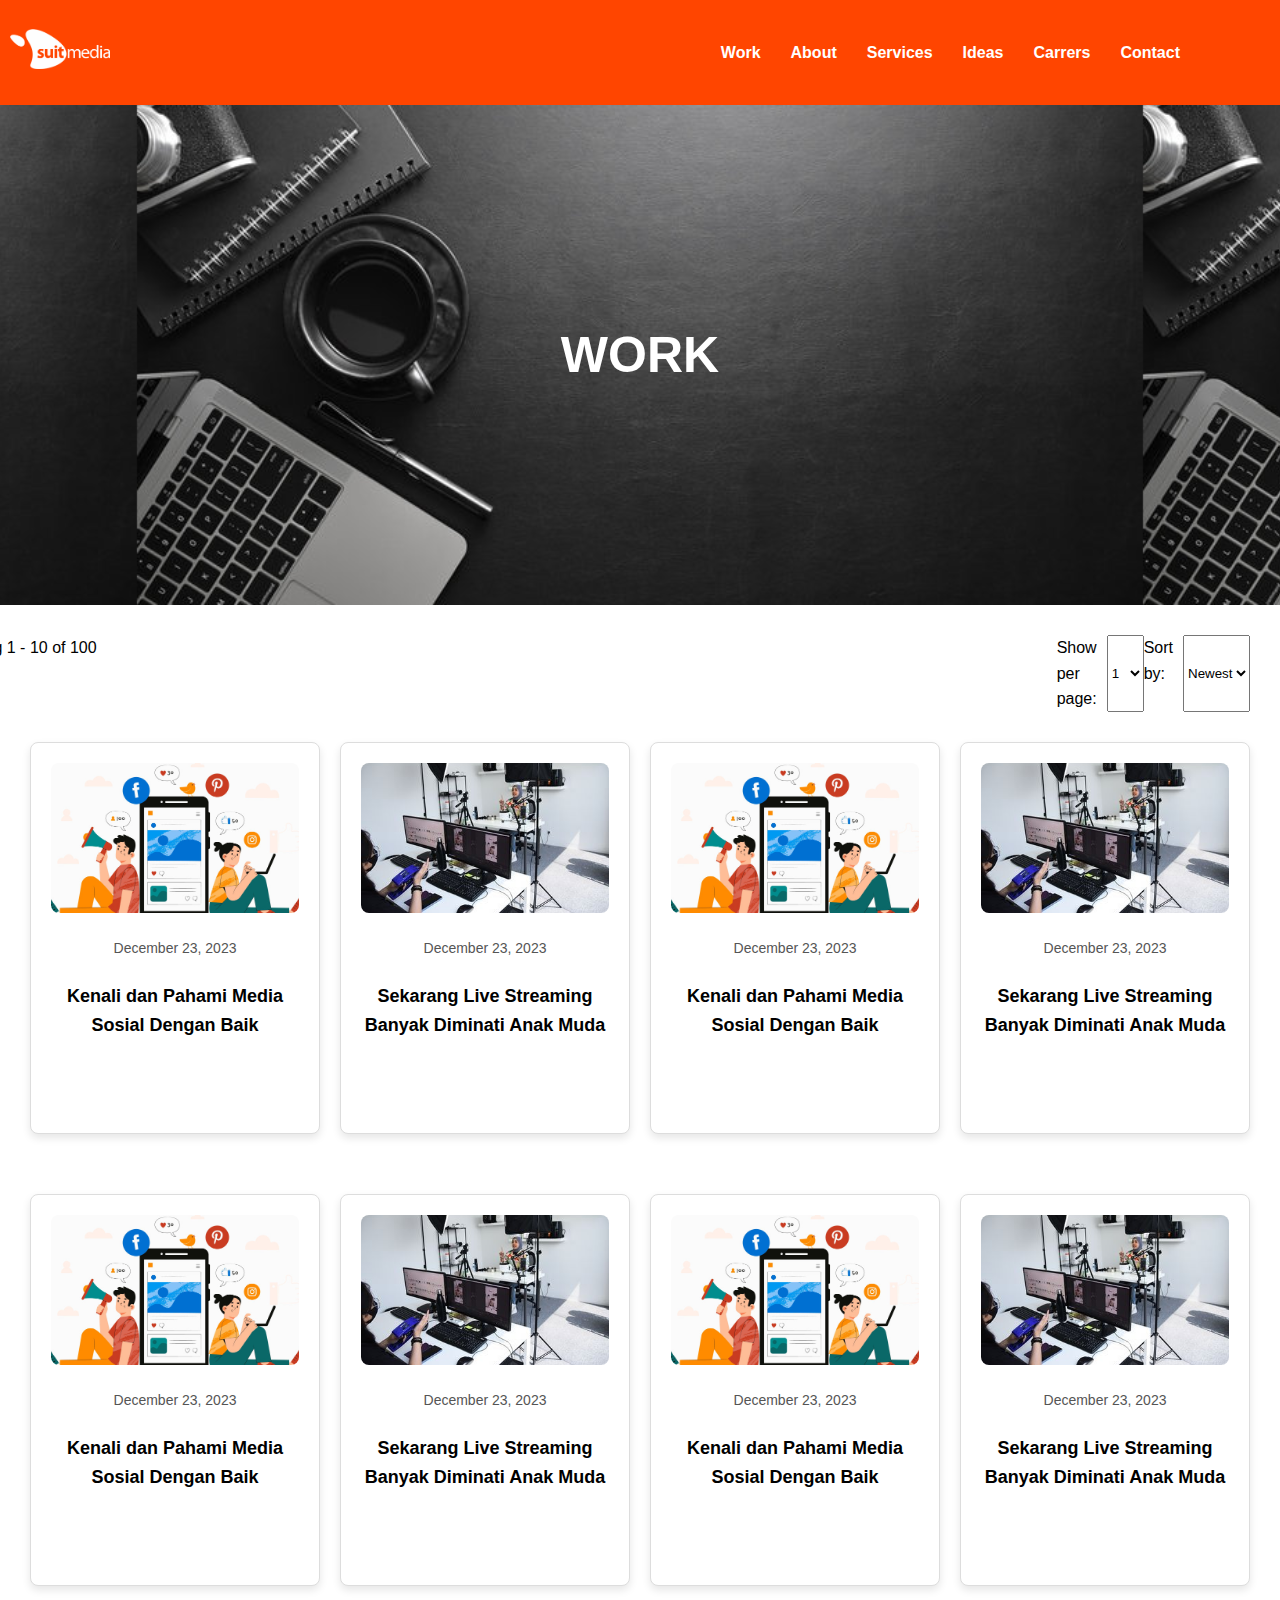
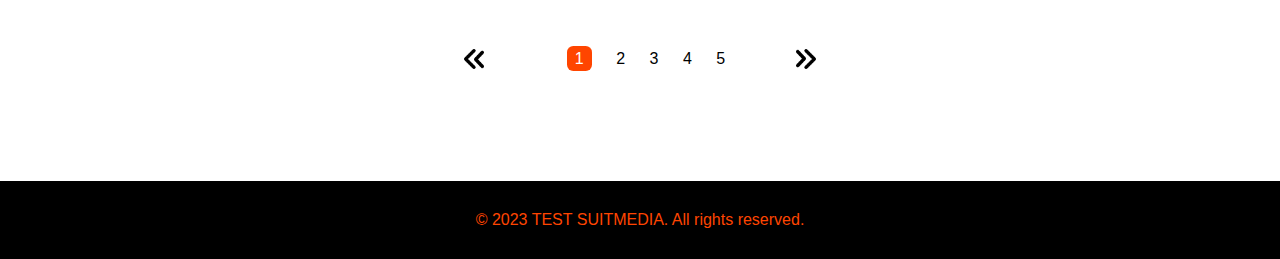
<file: index.html>
<!DOCTYPE html>
<html lang="en">
<head>
  <meta charset="UTF-8">
  <meta name="viewport" content="width=device-width, initial-scale=1.0">
  <link rel="stylesheet" href="styles.css">
  <link rel="shorcut icon" href="favicon.png" type="image/x-icon">
  <title>TEST SUITMEDIA</title>
</head>
<body>
  <div class="wrapper">
    <header class="header">
      <div class="logo">
        <img src="logo.png" class="background">
      </div>
        <nav class="nav">
          <ul>
            <li><a href="index.html">Work</a></li>
            <li><a href="about.html">About</a></li>
            <li><a href="servisces.html">Services</a></li>
            <li><a href="ideas.html">Ideas</a></li>
            <li><a href="carrers.html">Carrers</a></li>
            <li><a href="contact.html">Contact</a></li>
          </ul>
        </nav>
    </header>

    <section id="work" class="banner">
      <div class="banner-content" id="dynamicBanner">
        <h1 id="bannerTitle">WORK</h1>
      </div>
    </section>
    
    <!-- Pagination Section -->
    <div class="pagination">
      <span id="showingItems">Showing 1 - 10 of 100</span>
      <span>Show per page: </span>

      <select id="perPageSelect" onchange="updateCards()">
        <option value="1">1</option>
        <option value="2">2</option>
        <option value="3">3</option>
        <option value="4">4</option>
        <option value="5">5</option>
        <option value="6">6</option>
        <option value="7">7</option>
        <option value="8">8</option>
        <option value="9">9</option>
        <option value="10">10</option>
      </select>

      <span>Sort by: </span>
      <select id="sortBySelect" onchange="updateCards()">
        <option value="newest">Newest</option>
        <option value="oldest">Oldest</option>
      </select>

    </div>

    <!-- Card Section -->
    <section class="cards">
      <div class="card">
        <img src="card1.jpg" alt="Image 1">
        <p class="card-date">December 23, 2023</p>
        <h3 class="card-title">Kenali dan Pahami Media Sosial Dengan Baik</h3>
      </div>
      <div class="card">
        <img src="card2.jpg" alt="Image 1">
        <p class="card-date">December 23, 2023</p>
        <h3 class="card-title">Sekarang Live Streaming Banyak Diminati Anak Muda</h3>
      </div>
      <div class="card">
        <img src="card1.jpg" alt="Image 1">
        <p class="card-date">December 23, 2023</p>
        <h3 class="card-title">Kenali dan Pahami Media Sosial Dengan Baik</h3>
      </div>
      <div class="card">
        <img src="card2.jpg" alt="Image 1">
        <p class="card-date">December 23, 2023</p>
        <h3 class="card-title">Sekarang Live Streaming Banyak Diminati Anak Muda</h3>
      </div>
    </section>

    <section class="cards">
      <div class="card">
        <img src="card1.jpg" alt="Image 1">
        <p class="card-date">December 23, 2023</p>
        <h3 class="card-title">Kenali dan Pahami Media Sosial Dengan Baik</h3>
      </div>
      <div class="card">
        <img src="card2.jpg" alt="Image 1">
        <p class="card-date">December 23, 2023</p>
        <h3 class="card-title">Sekarang Live Streaming Banyak Diminati Anak Muda</h3>
      </div><div class="card">
        <img src="card1.jpg" alt="Image 1">
        <p class="card-date">December 23, 2023</p>
        <h3 class="card-title">Kenali dan Pahami Media Sosial Dengan Baik</h3>
      </div>
      <div class="card">
        <img src="card2.jpg" alt="Image 1">
        <p class="card-date">December 23, 2023</p>
        <h3 class="card-title">Sekarang Live Streaming Banyak Diminati Anak Muda</h3>
      </div>
    </section>

    <div class="container">
      <div class="page">
        <button class="btn1" onclick="backbtn()"> <img src="arrow.png" alt=""></button>
          <ul>
            <li class="link active" value="1" onclick="activeLink()">1</li>
            <li class="link" value="2" onclick="activeLink()">2</li>
            <li class="link" value="3" onclick="activeLink()">3</li>
            <li class="link" value="4" onclick="activeLink()">4</li>
            <li class="link" value="5" onclick="activeLink()">5</li>
          </ul>
        <button class="btn2" onclick="nextbtn()"><img src="arrow.png" alt=""></button>

      </div>
    </div>

  </div>

    <!-- Pagination Numbers -->
  <div class="pagination-numbers" id="paginationNumbers">
    <!-- Page numbers will be dynamically added here -->
  </div>

  <footer class="footer">
    <p>&copy; 2023 TEST SUITMEDIA. All rights reserved.</p>
  </footer>
</body>

<script src="main.js"></script>
</html>
</file>
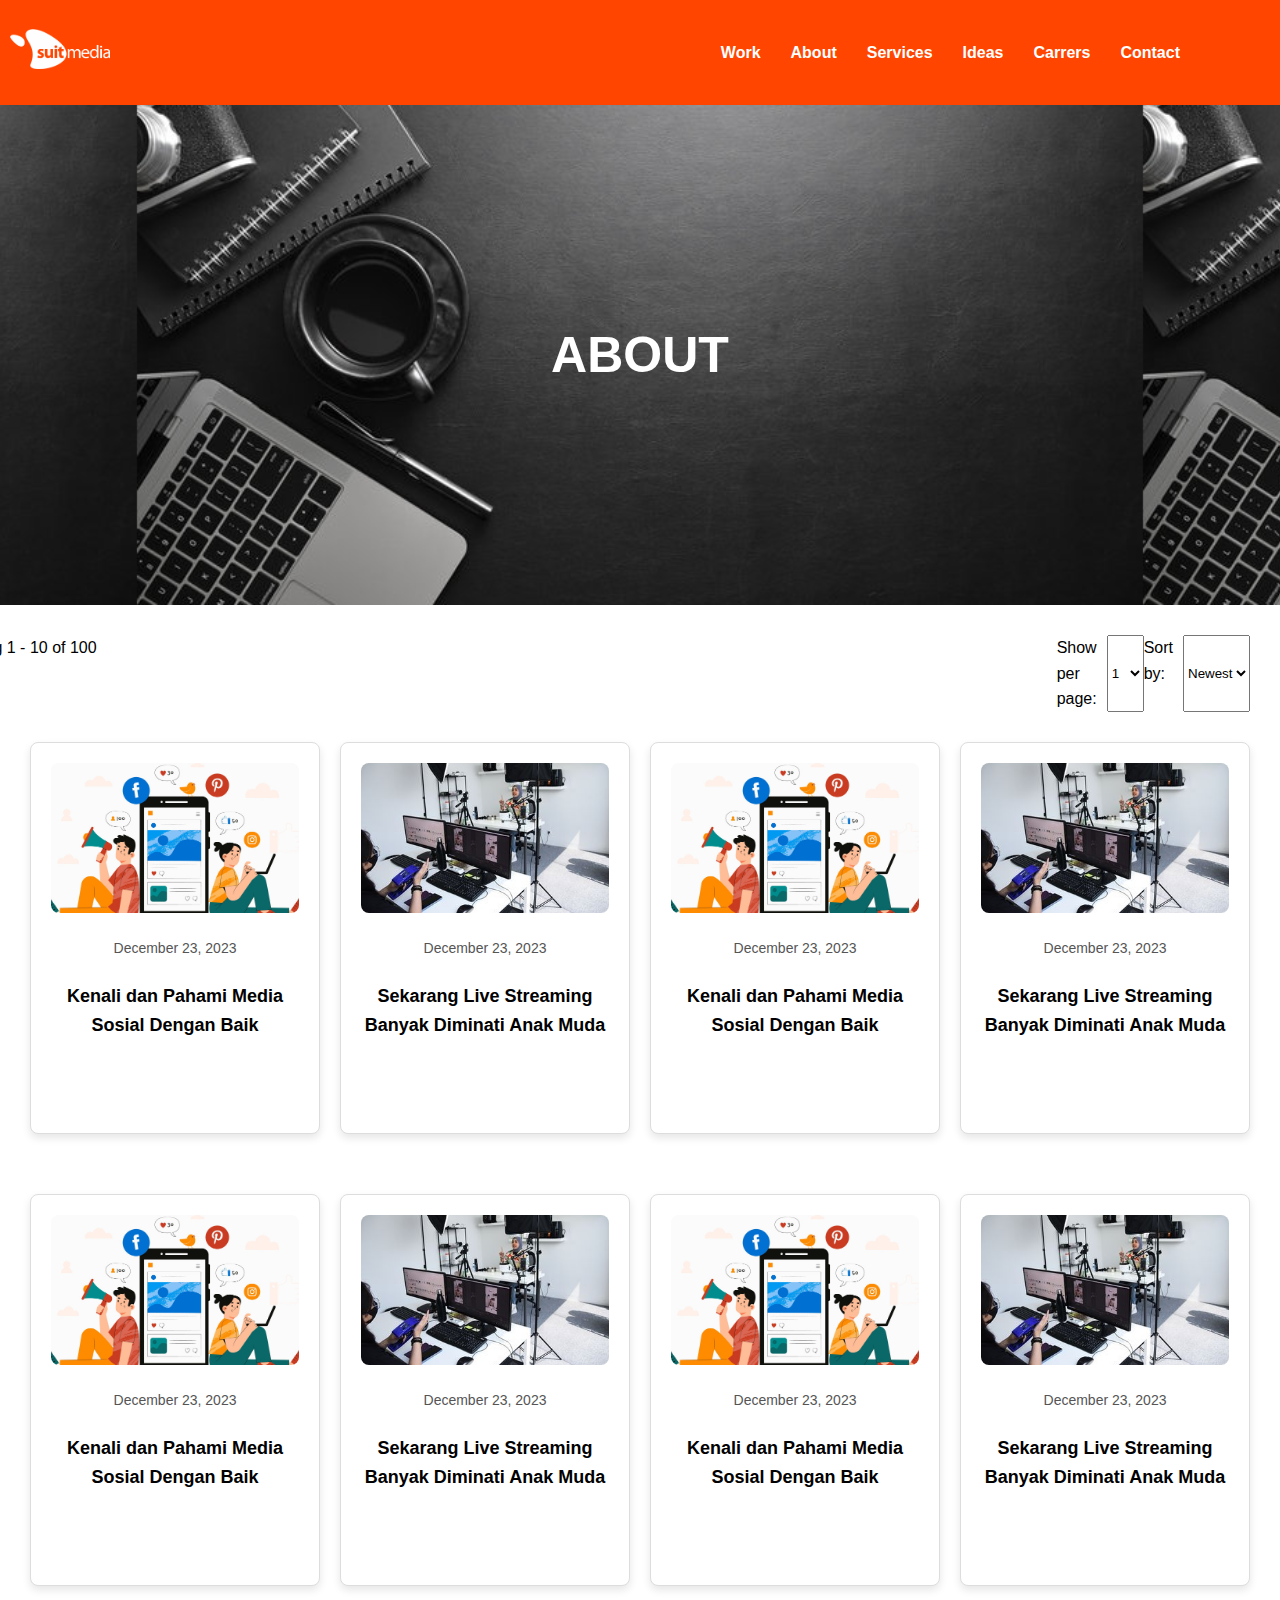
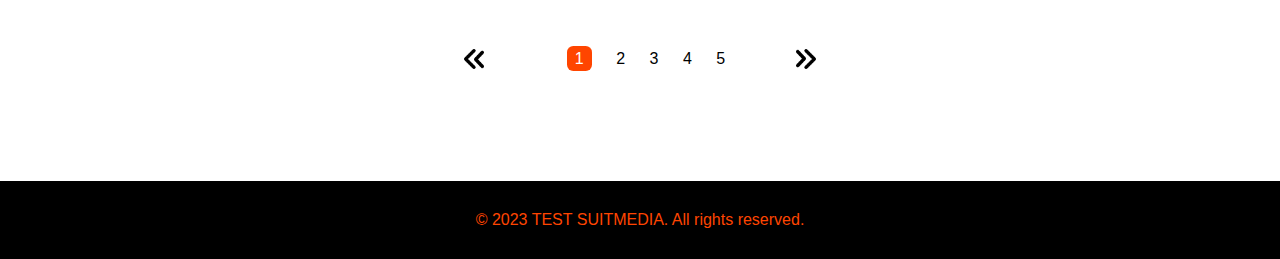
<file: about.html>
<!DOCTYPE html>
<html lang="en">
<head>
  <meta charset="UTF-8">
  <meta name="viewport" content="width=device-width, initial-scale=1.0">
  <link rel="stylesheet" href="styles.css">
  <link rel="shorcut icon" href="favicon.png" type="image/x-icon">
  <title>TEST SUITMEDIA</title>
</head>
<body>
  <div class="wrapper">
    <header class="header">
      <div class="logo">
        <img src="logo.png" class="background">
      </div>
        <nav class="nav">
          <ul>
            <li><a href="index.html">Work</a></li>
            <li><a href="about.html">About</a></li>
            <li><a href="servisces.html">Services</a></li>
            <li><a href="ideas.html">Ideas</a></li>
            <li><a href="carrers.html">Carrers</a></li>
            <li><a href="contact.html">Contact</a></li>
          </ul>
        </nav>
    </header>

    <section id="work" class="banner">
      <div class="banner-content" id="dynamicBanner">
        <h1 id="bannerTitle">ABOUT</h1>
      </div>
    </section>
    
    <!-- Pagination Section -->
    <div class="pagination">
      <span id="showingItems">Showing 1 - 10 of 100</span>
      <span>Show per page: </span>

      <select id="perPageSelect" onchange="updateCards()">
        <option value="1">1</option>
        <option value="2">2</option>
        <option value="3">3</option>
        <option value="4">4</option>
        <option value="5">5</option>
        <option value="6">6</option>
        <option value="7">7</option>
        <option value="8">8</option>
        <option value="9">9</option>
        <option value="10">10</option>
      </select>

      <span>Sort by: </span>
      <select id="sortBySelect" onchange="updateCards()">
        <option value="newest">Newest</option>
        <option value="oldest">Oldest</option>
      </select>

    </div>

    <!-- Card Section -->
    <section class="cards">
      <div class="card">
        <img src="card1.jpg" alt="Image 1">
        <p class="card-date">December 23, 2023</p>
        <h3 class="card-title">Kenali dan Pahami Media Sosial Dengan Baik</h3>
      </div>
      <div class="card">
        <img src="card2.jpg" alt="Image 1">
        <p class="card-date">December 23, 2023</p>
        <h3 class="card-title">Sekarang Live Streaming Banyak Diminati Anak Muda</h3>
      </div>
      <div class="card">
        <img src="card1.jpg" alt="Image 1">
        <p class="card-date">December 23, 2023</p>
        <h3 class="card-title">Kenali dan Pahami Media Sosial Dengan Baik</h3>
      </div>
      <div class="card">
        <img src="card2.jpg" alt="Image 1">
        <p class="card-date">December 23, 2023</p>
        <h3 class="card-title">Sekarang Live Streaming Banyak Diminati Anak Muda</h3>
      </div>
    </section>

    <section class="cards">
      <div class="card">
        <img src="card1.jpg" alt="Image 1">
        <p class="card-date">December 23, 2023</p>
        <h3 class="card-title">Kenali dan Pahami Media Sosial Dengan Baik</h3>
      </div>
      <div class="card">
        <img src="card2.jpg" alt="Image 1">
        <p class="card-date">December 23, 2023</p>
        <h3 class="card-title">Sekarang Live Streaming Banyak Diminati Anak Muda</h3>
      </div><div class="card">
        <img src="card1.jpg" alt="Image 1">
        <p class="card-date">December 23, 2023</p>
        <h3 class="card-title">Kenali dan Pahami Media Sosial Dengan Baik</h3>
      </div>
      <div class="card">
        <img src="card2.jpg" alt="Image 1">
        <p class="card-date">December 23, 2023</p>
        <h3 class="card-title">Sekarang Live Streaming Banyak Diminati Anak Muda</h3>
      </div>
    </section>

    <div class="container">
      <div class="page">
        <button class="btn1" onclick="backbtn()"> <img src="arrow.png" alt=""></button>
          <ul>
            <li class="link active" value="1" onclick="activeLink()">1</li>
            <li class="link" value="2" onclick="activeLink()">2</li>
            <li class="link" value="3" onclick="activeLink()">3</li>
            <li class="link" value="4" onclick="activeLink()">4</li>
            <li class="link" value="5" onclick="activeLink()">5</li>
          </ul>
        <button class="btn2" onclick="nextbtn()"><img src="arrow.png" alt=""></button>

      </div>
    </div>

  </div>

    <!-- Pagination Numbers -->
  <div class="pagination-numbers" id="paginationNumbers">
    <!-- Page numbers will be dynamically added here -->
  </div>

  <footer class="footer">
    <p>&copy; 2023 TEST SUITMEDIA. All rights reserved.</p>
  </footer>
</body>

<script src="main.js"></script>
</html>
</file>
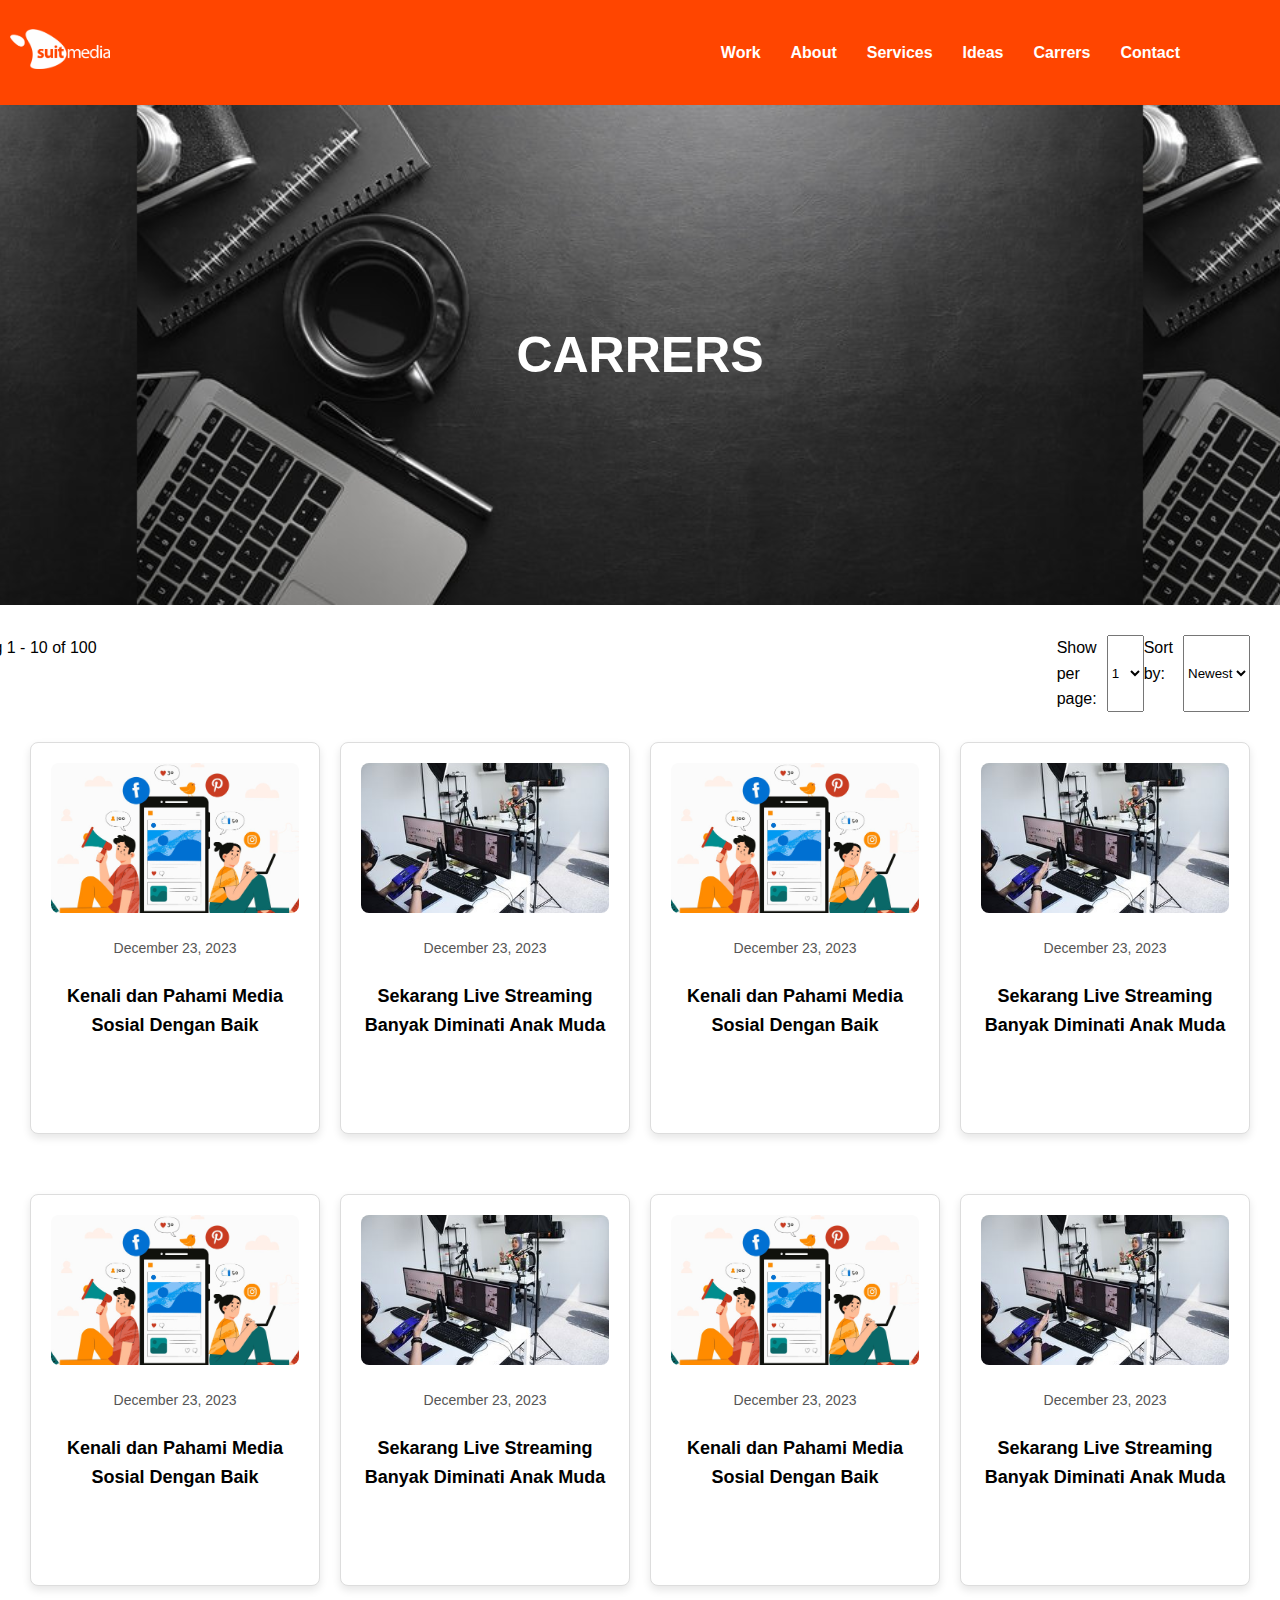
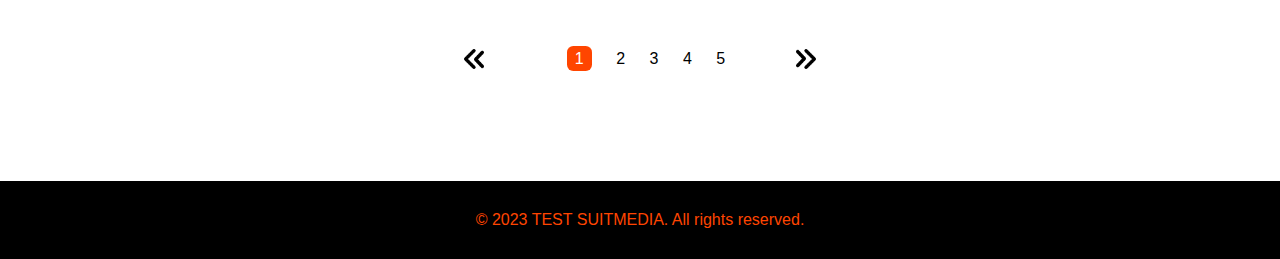
<file: carrers.html>
<!DOCTYPE html>
<html lang="en">
<head>
  <meta charset="UTF-8">
  <meta name="viewport" content="width=device-width, initial-scale=1.0">
  <link rel="stylesheet" href="styles.css">
  <link rel="shorcut icon" href="favicon.png" type="image/x-icon">
  <title>TEST SUITMEDIA</title>
</head>
<body>
  <div class="wrapper">
    <header class="header">
      <div class="logo">
        <img src="logo.png" class="background">
      </div>
        <nav class="nav">
          <ul>
            <li><a href="index.html">Work</a></li>
            <li><a href="about.html">About</a></li>
            <li><a href="servisces.html">Services</a></li>
            <li><a href="ideas.html">Ideas</a></li>
            <li><a href="carrers.html">Carrers</a></li>
            <li><a href="contact.html">Contact</a></li>
          </ul>
        </nav>
    </header>

    <section id="work" class="banner">
      <div class="banner-content" id="dynamicBanner">
        <h1 id="bannerTitle">CARRERS</h1>
      </div>
    </section>
    
    <!-- Pagination Section -->
    <div class="pagination">
      <span id="showingItems">Showing 1 - 10 of 100</span>
      <span>Show per page: </span>

      <select id="perPageSelect" onchange="updateCards()">
        <option value="1">1</option>
        <option value="2">2</option>
        <option value="3">3</option>
        <option value="4">4</option>
        <option value="5">5</option>
        <option value="6">6</option>
        <option value="7">7</option>
        <option value="8">8</option>
        <option value="9">9</option>
        <option value="10">10</option>
      </select>

      <span>Sort by: </span>
      <select id="sortBySelect" onchange="updateCards()">
        <option value="newest">Newest</option>
        <option value="oldest">Oldest</option>
      </select>

    </div>

    <!-- Card Section -->
    <section class="cards">
      <div class="card">
        <img src="card1.jpg" alt="Image 1">
        <p class="card-date">December 23, 2023</p>
        <h3 class="card-title">Kenali dan Pahami Media Sosial Dengan Baik</h3>
      </div>
      <div class="card">
        <img src="card2.jpg" alt="Image 1">
        <p class="card-date">December 23, 2023</p>
        <h3 class="card-title">Sekarang Live Streaming Banyak Diminati Anak Muda</h3>
      </div>
      <div class="card">
        <img src="card1.jpg" alt="Image 1">
        <p class="card-date">December 23, 2023</p>
        <h3 class="card-title">Kenali dan Pahami Media Sosial Dengan Baik</h3>
      </div>
      <div class="card">
        <img src="card2.jpg" alt="Image 1">
        <p class="card-date">December 23, 2023</p>
        <h3 class="card-title">Sekarang Live Streaming Banyak Diminati Anak Muda</h3>
      </div>
    </section>

    <section class="cards">
      <div class="card">
        <img src="card1.jpg" alt="Image 1">
        <p class="card-date">December 23, 2023</p>
        <h3 class="card-title">Kenali dan Pahami Media Sosial Dengan Baik</h3>
      </div>
      <div class="card">
        <img src="card2.jpg" alt="Image 1">
        <p class="card-date">December 23, 2023</p>
        <h3 class="card-title">Sekarang Live Streaming Banyak Diminati Anak Muda</h3>
      </div><div class="card">
        <img src="card1.jpg" alt="Image 1">
        <p class="card-date">December 23, 2023</p>
        <h3 class="card-title">Kenali dan Pahami Media Sosial Dengan Baik</h3>
      </div>
      <div class="card">
        <img src="card2.jpg" alt="Image 1">
        <p class="card-date">December 23, 2023</p>
        <h3 class="card-title">Sekarang Live Streaming Banyak Diminati Anak Muda</h3>
      </div>
    </section>

    <div class="container">
      <div class="page">
        <button class="btn1" onclick="backbtn()"> <img src="arrow.png" alt=""></button>
          <ul>
            <li class="link active" value="1" onclick="activeLink()">1</li>
            <li class="link" value="2" onclick="activeLink()">2</li>
            <li class="link" value="3" onclick="activeLink()">3</li>
            <li class="link" value="4" onclick="activeLink()">4</li>
            <li class="link" value="5" onclick="activeLink()">5</li>
          </ul>
        <button class="btn2" onclick="nextbtn()"><img src="arrow.png" alt=""></button>

      </div>
    </div>

  </div>

    <!-- Pagination Numbers -->
  <div class="pagination-numbers" id="paginationNumbers">
    <!-- Page numbers will be dynamically added here -->
  </div>

  <footer class="footer">
    <p>&copy; 2023 TEST SUITMEDIA. All rights reserved.</p>
  </footer>
</body>

<script src="main.js"></script>
</html>
</file>
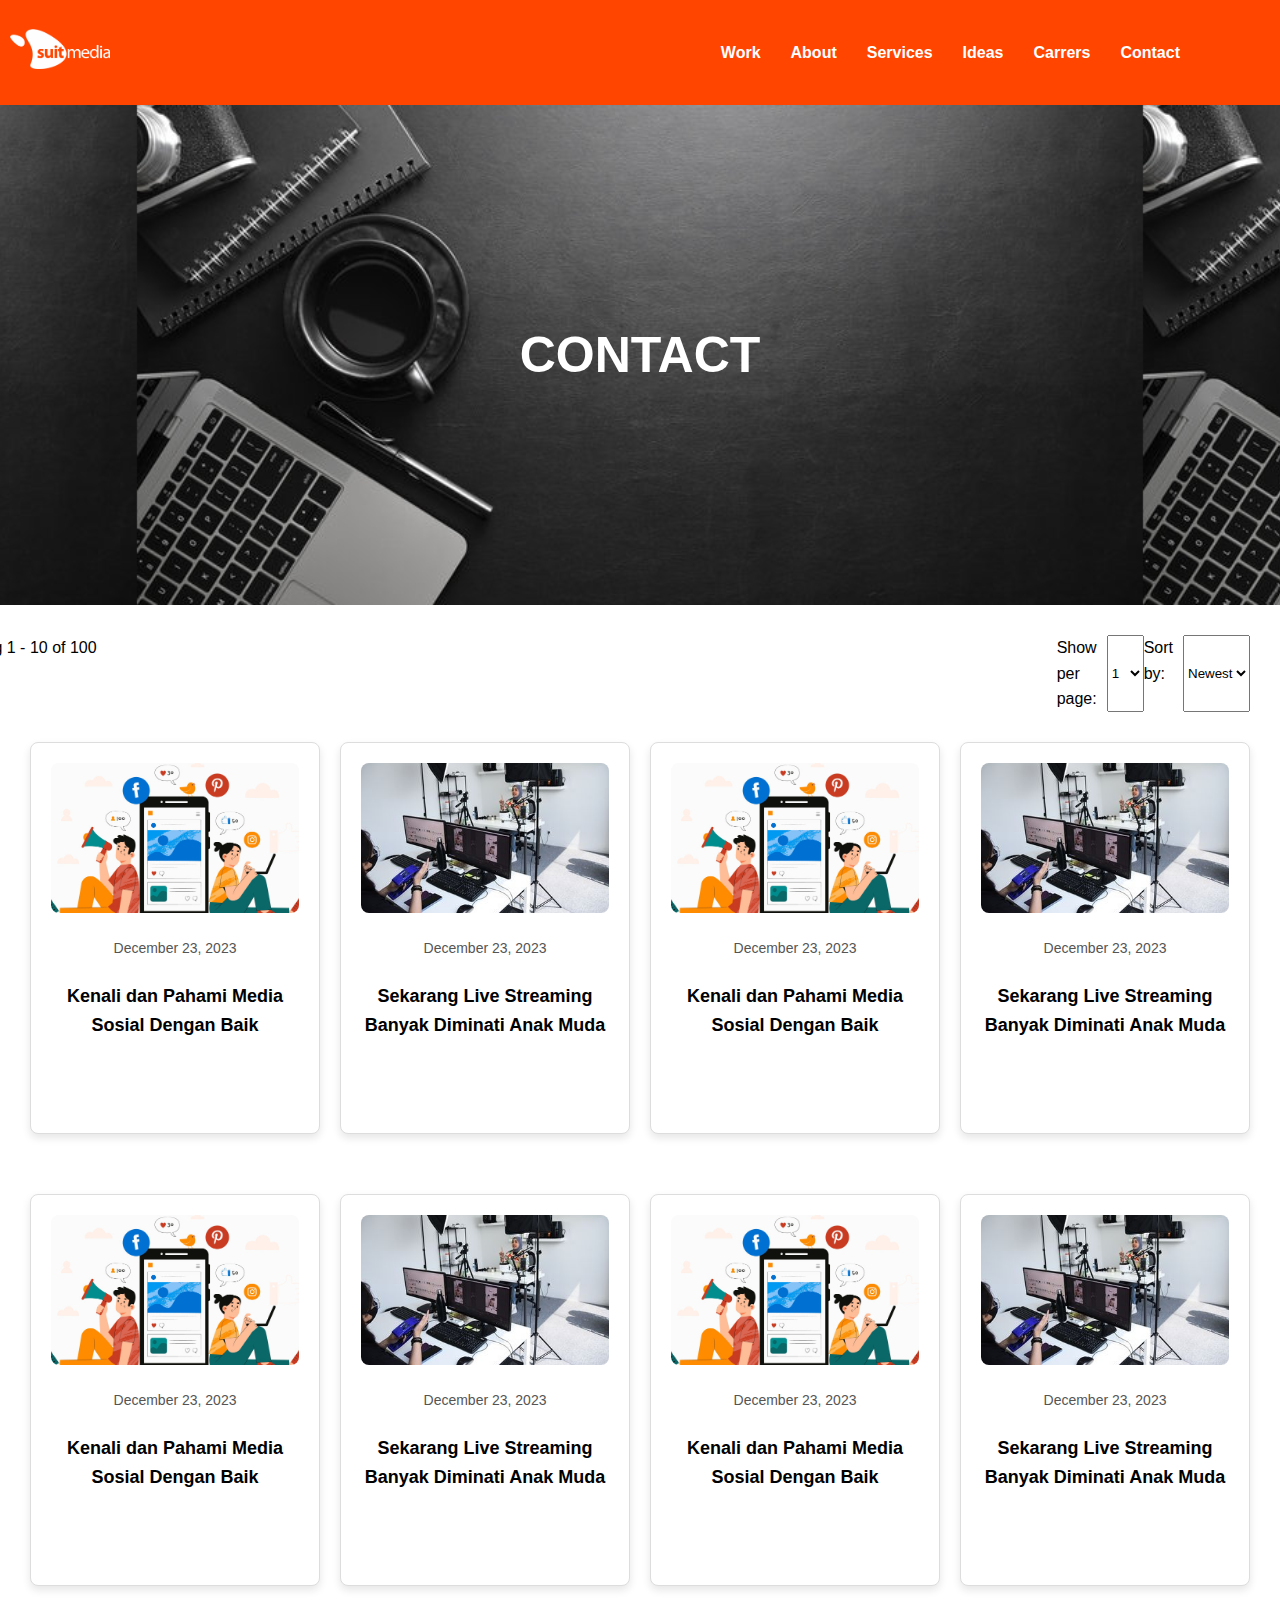
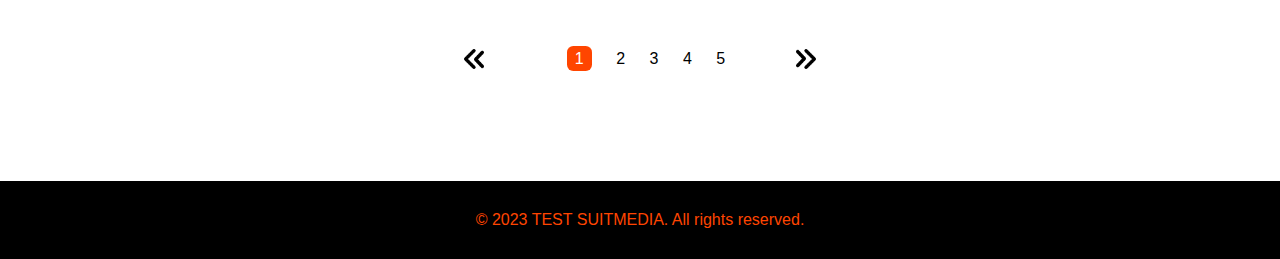
<file: contact.html>
<!DOCTYPE html>
<html lang="en">
<head>
  <meta charset="UTF-8">
  <meta name="viewport" content="width=device-width, initial-scale=1.0">
  <link rel="stylesheet" href="styles.css">
  <link rel="shorcut icon" href="favicon.png" type="image/x-icon">
  <title>TEST SUITMEDIA</title>
</head>
<body>
  <div class="wrapper">
    <header class="header">
      <div class="logo">
        <img src="logo.png" class="background">
      </div>
        <nav class="nav">
          <ul>
            <li><a href="index.html">Work</a></li>
            <li><a href="about.html">About</a></li>
            <li><a href="servisces.html">Services</a></li>
            <li><a href="ideas.html">Ideas</a></li>
            <li><a href="carrers.html">Carrers</a></li>
            <li><a href="contact.html">Contact</a></li>
          </ul>
        </nav>
    </header>

    <section id="work" class="banner">
      <div class="banner-content" id="dynamicBanner">
        <h1 id="bannerTitle">CONTACT</h1>
      </div>
    </section>
    
    <!-- Pagination Section -->
    <div class="pagination">
      <span id="showingItems">Showing 1 - 10 of 100</span>
      <span>Show per page: </span>

      <select id="perPageSelect" onchange="updateCards()">
        <option value="1">1</option>
        <option value="2">2</option>
        <option value="3">3</option>
        <option value="4">4</option>
        <option value="5">5</option>
        <option value="6">6</option>
        <option value="7">7</option>
        <option value="8">8</option>
        <option value="9">9</option>
        <option value="10">10</option>
      </select>

      <span>Sort by: </span>
      <select id="sortBySelect" onchange="updateCards()">
        <option value="newest">Newest</option>
        <option value="oldest">Oldest</option>
      </select>

    </div>

    <!-- Card Section -->
    <section class="cards">
      <div class="card">
        <img src="card1.jpg" alt="Image 1">
        <p class="card-date">December 23, 2023</p>
        <h3 class="card-title">Kenali dan Pahami Media Sosial Dengan Baik</h3>
      </div>
      <div class="card">
        <img src="card2.jpg" alt="Image 1">
        <p class="card-date">December 23, 2023</p>
        <h3 class="card-title">Sekarang Live Streaming Banyak Diminati Anak Muda</h3>
      </div>
      <div class="card">
        <img src="card1.jpg" alt="Image 1">
        <p class="card-date">December 23, 2023</p>
        <h3 class="card-title">Kenali dan Pahami Media Sosial Dengan Baik</h3>
      </div>
      <div class="card">
        <img src="card2.jpg" alt="Image 1">
        <p class="card-date">December 23, 2023</p>
        <h3 class="card-title">Sekarang Live Streaming Banyak Diminati Anak Muda</h3>
      </div>
    </section>

    <section class="cards">
      <div class="card">
        <img src="card1.jpg" alt="Image 1">
        <p class="card-date">December 23, 2023</p>
        <h3 class="card-title">Kenali dan Pahami Media Sosial Dengan Baik</h3>
      </div>
      <div class="card">
        <img src="card2.jpg" alt="Image 1">
        <p class="card-date">December 23, 2023</p>
        <h3 class="card-title">Sekarang Live Streaming Banyak Diminati Anak Muda</h3>
      </div><div class="card">
        <img src="card1.jpg" alt="Image 1">
        <p class="card-date">December 23, 2023</p>
        <h3 class="card-title">Kenali dan Pahami Media Sosial Dengan Baik</h3>
      </div>
      <div class="card">
        <img src="card2.jpg" alt="Image 1">
        <p class="card-date">December 23, 2023</p>
        <h3 class="card-title">Sekarang Live Streaming Banyak Diminati Anak Muda</h3>
      </div>
    </section>

    <div class="container">
      <div class="page">
        <button class="btn1" onclick="backbtn()"> <img src="arrow.png" alt=""></button>
          <ul>
            <li class="link active" value="1" onclick="activeLink()">1</li>
            <li class="link" value="2" onclick="activeLink()">2</li>
            <li class="link" value="3" onclick="activeLink()">3</li>
            <li class="link" value="4" onclick="activeLink()">4</li>
            <li class="link" value="5" onclick="activeLink()">5</li>
          </ul>
        <button class="btn2" onclick="nextbtn()"><img src="arrow.png" alt=""></button>

      </div>
    </div>

  </div>

    <!-- Pagination Numbers -->
  <div class="pagination-numbers" id="paginationNumbers">
    <!-- Page numbers will be dynamically added here -->
  </div>

  <footer class="footer">
    <p>&copy; 2023 TEST SUITMEDIA. All rights reserved.</p>
  </footer>
</body>

<script src="main.js"></script>
</html>
</file>
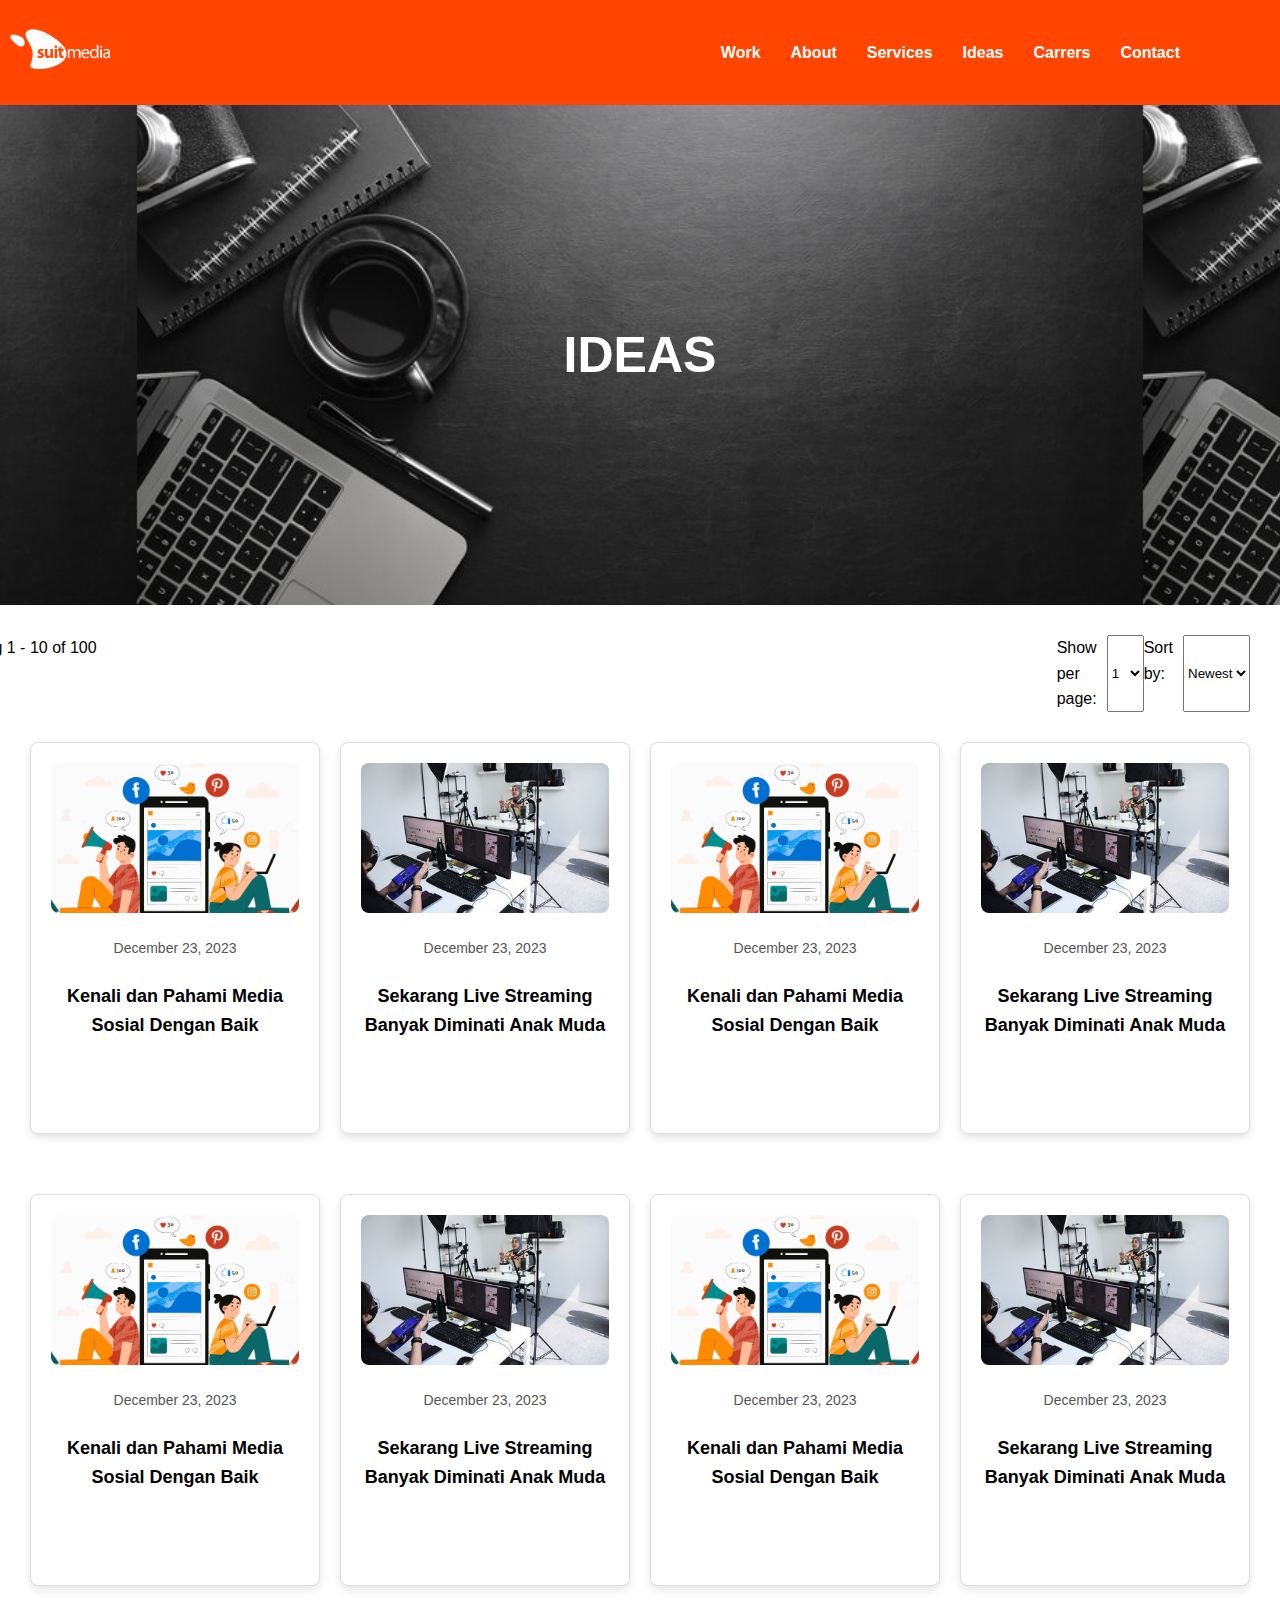
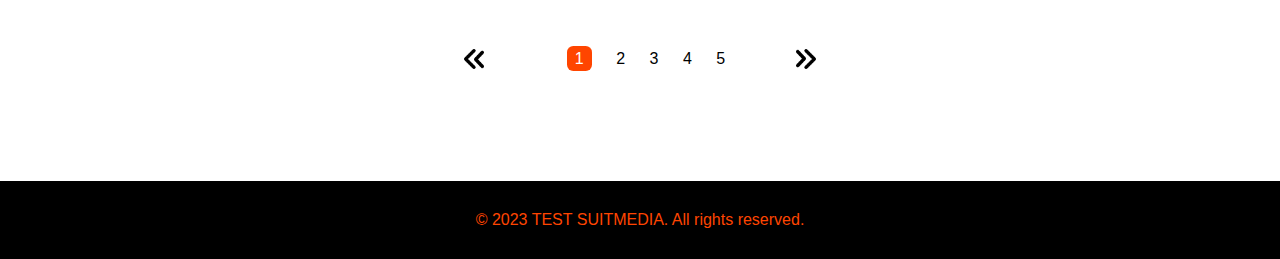
<file: ideas.html>
<!DOCTYPE html>
<html lang="en">
<head>
  <meta charset="UTF-8">
  <meta name="viewport" content="width=device-width, initial-scale=1.0">
  <link rel="stylesheet" href="styles.css">
  <link rel="shorcut icon" href="favicon.png" type="image/x-icon">
  <title>TEST SUITMEDIA</title>
</head>
<body>
  <div class="wrapper">
    <header class="header">
      <div class="logo">
        <img src="logo.png" class="background">
      </div>
        <nav class="nav">
          <ul>
            <li><a href="index.html">Work</a></li>
            <li><a href="about.html">About</a></li>
            <li><a href="servisces.html">Services</a></li>
            <li><a href="ideas.html">Ideas</a></li>
            <li><a href="carrers.html">Carrers</a></li>
            <li><a href="contact.html">Contact</a></li>
          </ul>
        </nav>
    </header>

    <section id="work" class="banner">
      <div class="banner-content" id="dynamicBanner">
        <h1 id="bannerTitle">IDEAS</h1>
      </div>
    </section>
    
    <!-- Pagination Section -->
    <div class="pagination">
      <span id="showingItems">Showing 1 - 10 of 100</span>
      <span>Show per page: </span>

      <select id="perPageSelect" onchange="updateCards()">
        <option value="1">1</option>
        <option value="2">2</option>
        <option value="3">3</option>
        <option value="4">4</option>
        <option value="5">5</option>
        <option value="6">6</option>
        <option value="7">7</option>
        <option value="8">8</option>
        <option value="9">9</option>
        <option value="10">10</option>
      </select>

      <span>Sort by: </span>
      <select id="sortBySelect" onchange="updateCards()">
        <option value="newest">Newest</option>
        <option value="oldest">Oldest</option>
      </select>

    </div>

    <!-- Card Section -->
    <section class="cards">
      <div class="card">
        <img src="card1.jpg" alt="Image 1">
        <p class="card-date">December 23, 2023</p>
        <h3 class="card-title">Kenali dan Pahami Media Sosial Dengan Baik</h3>
      </div>
      <div class="card">
        <img src="card2.jpg" alt="Image 1">
        <p class="card-date">December 23, 2023</p>
        <h3 class="card-title">Sekarang Live Streaming Banyak Diminati Anak Muda</h3>
      </div>
      <div class="card">
        <img src="card1.jpg" alt="Image 1">
        <p class="card-date">December 23, 2023</p>
        <h3 class="card-title">Kenali dan Pahami Media Sosial Dengan Baik</h3>
      </div>
      <div class="card">
        <img src="card2.jpg" alt="Image 1">
        <p class="card-date">December 23, 2023</p>
        <h3 class="card-title">Sekarang Live Streaming Banyak Diminati Anak Muda</h3>
      </div>
    </section>

    <section class="cards">
      <div class="card">
        <img src="card1.jpg" alt="Image 1">
        <p class="card-date">December 23, 2023</p>
        <h3 class="card-title">Kenali dan Pahami Media Sosial Dengan Baik</h3>
      </div>
      <div class="card">
        <img src="card2.jpg" alt="Image 1">
        <p class="card-date">December 23, 2023</p>
        <h3 class="card-title">Sekarang Live Streaming Banyak Diminati Anak Muda</h3>
      </div><div class="card">
        <img src="card1.jpg" alt="Image 1">
        <p class="card-date">December 23, 2023</p>
        <h3 class="card-title">Kenali dan Pahami Media Sosial Dengan Baik</h3>
      </div>
      <div class="card">
        <img src="card2.jpg" alt="Image 1">
        <p class="card-date">December 23, 2023</p>
        <h3 class="card-title">Sekarang Live Streaming Banyak Diminati Anak Muda</h3>
      </div>
    </section>

    <div class="container">
      <div class="page">
        <button class="btn1" onclick="backbtn()"> <img src="arrow.png" alt=""></button>
          <ul>
            <li class="link active" value="1" onclick="activeLink()">1</li>
            <li class="link" value="2" onclick="activeLink()">2</li>
            <li class="link" value="3" onclick="activeLink()">3</li>
            <li class="link" value="4" onclick="activeLink()">4</li>
            <li class="link" value="5" onclick="activeLink()">5</li>
          </ul>
        <button class="btn2" onclick="nextbtn()"><img src="arrow.png" alt=""></button>

      </div>
    </div>

  </div>

    <!-- Pagination Numbers -->
  <div class="pagination-numbers" id="paginationNumbers">
    <!-- Page numbers will be dynamically added here -->
  </div>

  <footer class="footer">
    <p>&copy; 2023 TEST SUITMEDIA. All rights reserved.</p>
  </footer>
</body>

<script src="main.js"></script>
</html>
</file>
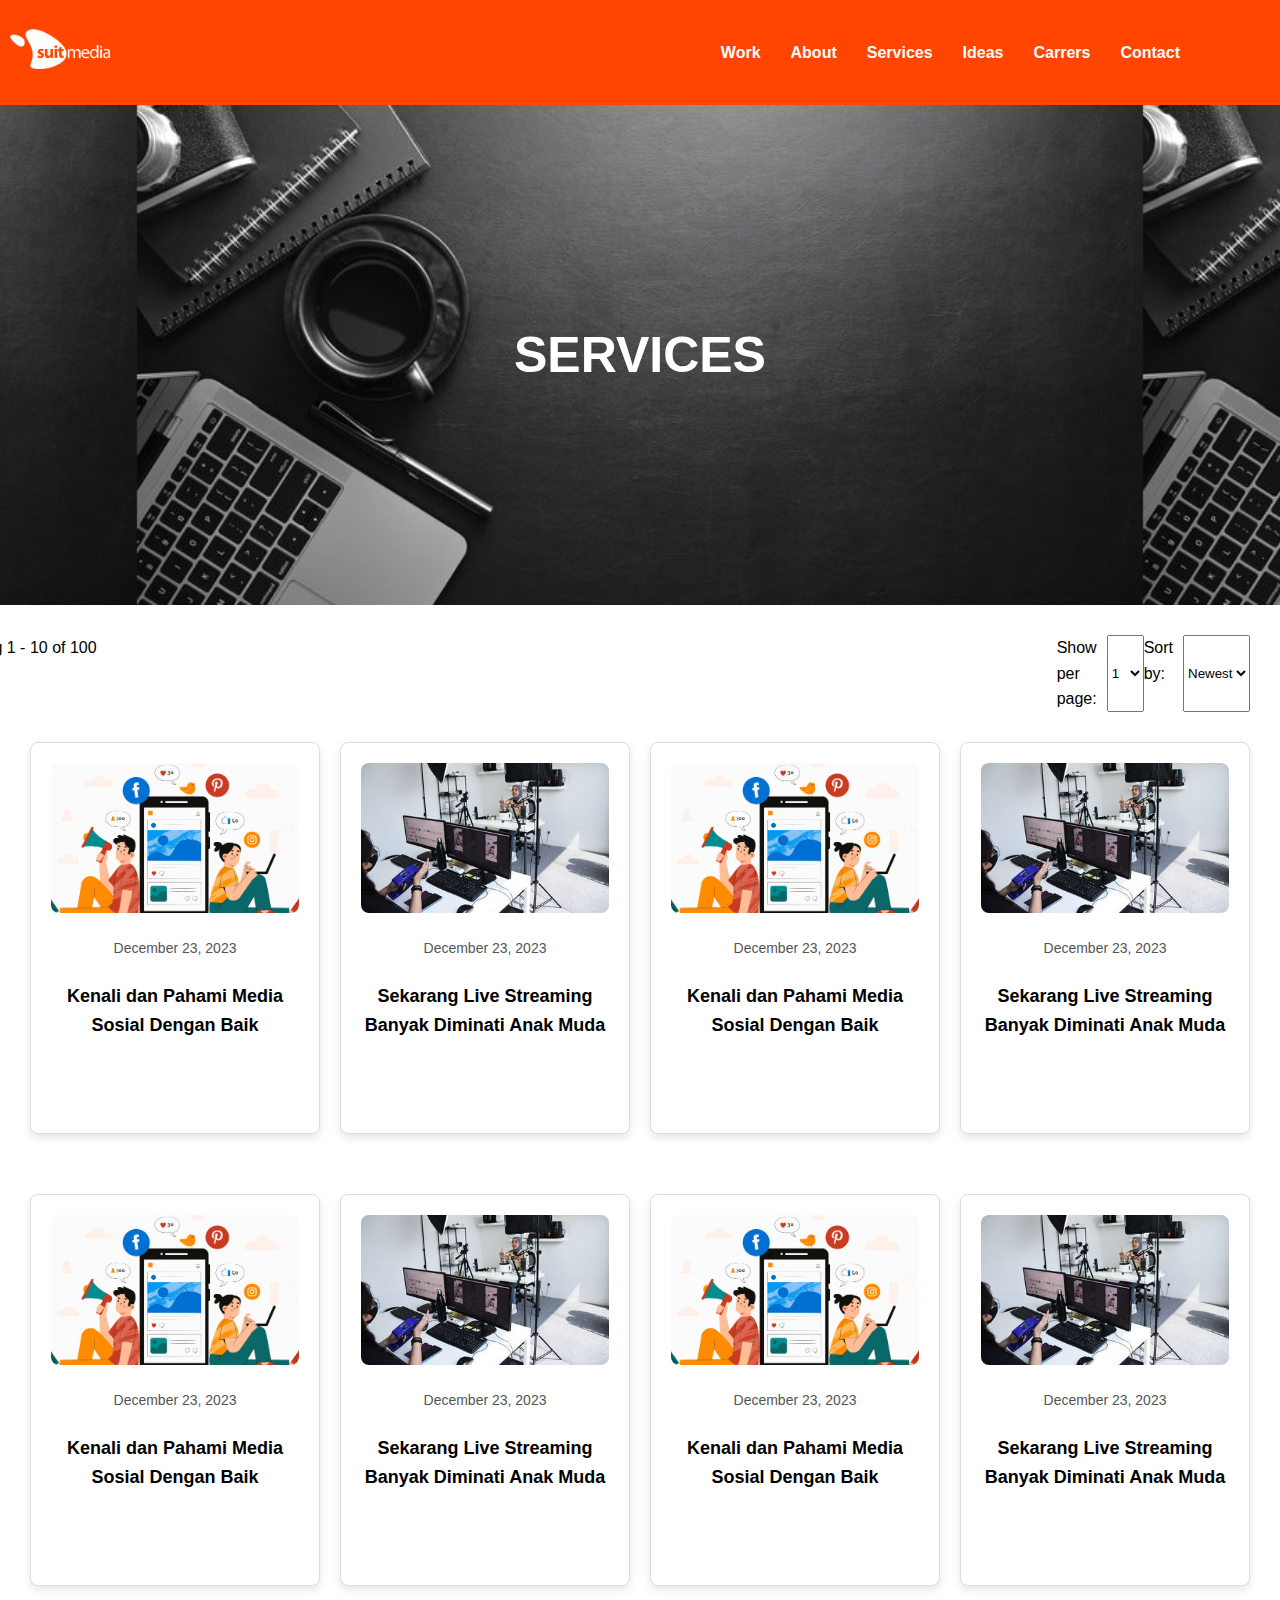
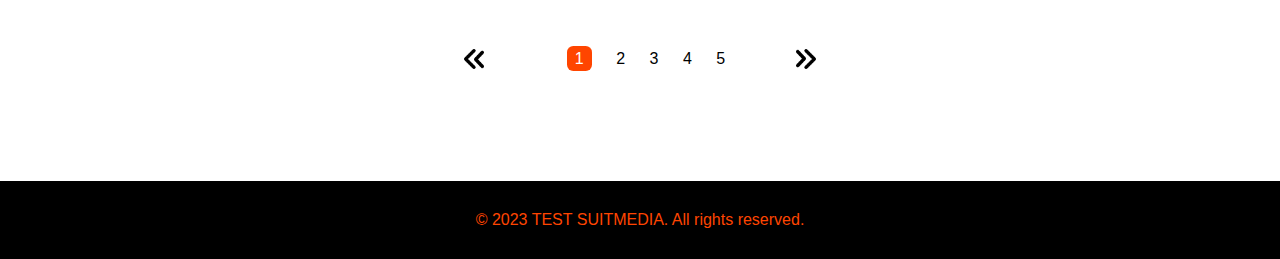
<file: servisces.html>
<!DOCTYPE html>
<html lang="en">
<head>
  <meta charset="UTF-8">
  <meta name="viewport" content="width=device-width, initial-scale=1.0">
  <link rel="stylesheet" href="styles.css">
  <link rel="shorcut icon" href="favicon.png" type="image/x-icon">
  <title>TEST SUITMEDIA</title>
</head>
<body>
  <div class="wrapper">
    <header class="header">
      <div class="logo">
        <img src="logo.png" class="background">
      </div>
        <nav class="nav">
          <ul>
            <li><a href="index.html">Work</a></li>
            <li><a href="about.html">About</a></li>
            <li><a href="servisces.html">Services</a></li>
            <li><a href="ideas.html">Ideas</a></li>
            <li><a href="carrers.html">Carrers</a></li>
            <li><a href="contact.html">Contact</a></li>
          </ul>
        </nav>
    </header>

    <section id="work" class="banner">
      <div class="banner-content" id="dynamicBanner">
        <h1 id="bannerTitle">SERVICES</h1>
      </div>
    </section>
    
    <!-- Pagination Section -->
    <div class="pagination">
      <span id="showingItems">Showing 1 - 10 of 100</span>
      <span>Show per page: </span>

      <select id="perPageSelect" onchange="updateCards()">
        <option value="1">1</option>
        <option value="2">2</option>
        <option value="3">3</option>
        <option value="4">4</option>
        <option value="5">5</option>
        <option value="6">6</option>
        <option value="7">7</option>
        <option value="8">8</option>
        <option value="9">9</option>
        <option value="10">10</option>
      </select>

      <span>Sort by: </span>
      <select id="sortBySelect" onchange="updateCards()">
        <option value="newest">Newest</option>
        <option value="oldest">Oldest</option>
      </select>

    </div>

    <!-- Card Section -->
    <section class="cards">
      <div class="card">
        <img src="card1.jpg" alt="Image 1">
        <p class="card-date">December 23, 2023</p>
        <h3 class="card-title">Kenali dan Pahami Media Sosial Dengan Baik</h3>
      </div>
      <div class="card">
        <img src="card2.jpg" alt="Image 1">
        <p class="card-date">December 23, 2023</p>
        <h3 class="card-title">Sekarang Live Streaming Banyak Diminati Anak Muda</h3>
      </div>
      <div class="card">
        <img src="card1.jpg" alt="Image 1">
        <p class="card-date">December 23, 2023</p>
        <h3 class="card-title">Kenali dan Pahami Media Sosial Dengan Baik</h3>
      </div>
      <div class="card">
        <img src="card2.jpg" alt="Image 1">
        <p class="card-date">December 23, 2023</p>
        <h3 class="card-title">Sekarang Live Streaming Banyak Diminati Anak Muda</h3>
      </div>
    </section>

    <section class="cards">
      <div class="card">
        <img src="card1.jpg" alt="Image 1">
        <p class="card-date">December 23, 2023</p>
        <h3 class="card-title">Kenali dan Pahami Media Sosial Dengan Baik</h3>
      </div>
      <div class="card">
        <img src="card2.jpg" alt="Image 1">
        <p class="card-date">December 23, 2023</p>
        <h3 class="card-title">Sekarang Live Streaming Banyak Diminati Anak Muda</h3>
      </div><div class="card">
        <img src="card1.jpg" alt="Image 1">
        <p class="card-date">December 23, 2023</p>
        <h3 class="card-title">Kenali dan Pahami Media Sosial Dengan Baik</h3>
      </div>
      <div class="card">
        <img src="card2.jpg" alt="Image 1">
        <p class="card-date">December 23, 2023</p>
        <h3 class="card-title">Sekarang Live Streaming Banyak Diminati Anak Muda</h3>
      </div>
    </section>

    <div class="container">
      <div class="page">
        <button class="btn1" onclick="backbtn()"> <img src="arrow.png" alt=""></button>
          <ul>
            <li class="link active" value="1" onclick="activeLink()">1</li>
            <li class="link" value="2" onclick="activeLink()">2</li>
            <li class="link" value="3" onclick="activeLink()">3</li>
            <li class="link" value="4" onclick="activeLink()">4</li>
            <li class="link" value="5" onclick="activeLink()">5</li>
          </ul>
        <button class="btn2" onclick="nextbtn()"><img src="arrow.png" alt=""></button>

      </div>
    </div>

  </div>

    <!-- Pagination Numbers -->
  <div class="pagination-numbers" id="paginationNumbers">
    <!-- Page numbers will be dynamically added here -->
  </div>

  <footer class="footer">
    <p>&copy; 2023 TEST SUITMEDIA. All rights reserved.</p>
  </footer>
</body>

<script src="main.js"></script>
</html>
</file>
<file: styles.css>
body {
  margin: 0;
  padding: 0;
  font-family: 'Arial', sans-serif;
  line-height: 1.6;
}
.header {
  background-color: orangered;
  color: white;
  padding: 10px;
  display:flex;
  justify-content: space-between;
  align-items: center;
  transition: background-color 0.3s ease, padding 0.3s ease;

}

.header--transparent {
  background-color: orangered; 
}

.header--scrolled {
  position: sticky;
  width: 100%;
  top: 0;
  padding: 10px;
  background-color: rgba(255, 68, 0, 0.774);
  z-index: 1000; 
  transition: background-color 0.3s ease, padding 0.3s ease;
}




.logo img {
  width: 100px; /* Adjust the size as needed */
}

.nav ul {
  list-style-type: none;
  display: flex;
  margin-right: 60px;
}

.nav li {
  margin-right: 30px;
}

.nav li:hover a {
  border-bottom: 2px solid white;
}

.nav a {
  text-decoration: none;
  color: white;
  font-weight: bold;
}

.banner {
  background-image: url('banner.jpg');
  background-size:contain;
  background-position: center;
  background-color: black;
  opacity: 1;
  height: 500px;
  text-align: center;
  display: flex;
  flex-direction: column;
  justify-content: center;
  color: black;
}

.banner-content {
  padding: 20px;
}

.banner h1{
  text-align: center;
  display: flex;
  flex-direction: column;
  justify-content: center;
  color: white;
  font-size: 50px;
}

.pagination {
  display: flex;
  justify-content: flex-end;
  margin-top: 30px; 
  margin-right: 30px;
}

.pagination select {
  margin-left: 10px; 
}

.pagination-numbers {
  display: flex;
  justify-content: center;
  margin-bottom: 10px;
}

.pagination-numbers span {
  cursor: pointer;
  margin: 0 5px;
  padding: 5px 10px;
  border: 1px solid #ccc;
  border-radius: 5px;
}

.page{
  display: flex;
  align-items: center;
  justify-content: center;
}

ul{
  margin: 30px 30px;
}

ul li{
  display: inline-block;
  margin-right: 20px;
  background: transparent;
  border-radius: 25%;
  text-align: center;
  font-size: 16px;
  font-weight: 300;
  line-height: 25px;
  cursor: pointer;
}

ul li.active{
  color: #fff;
  background-image: linear-gradient(orangered,orangered);
  background-repeat: no-repeat;
  width: 25px;
  height: 25px;
}

.btn1, .btn2{
  display: inline-flex;
  align-items: center;
  font-size: 15px;
  font-weight: 500;
  color: #383838;
  background: transparent;
  outline: none;
  border: none;
  cursor: pointer;
}

.btn1 img{
  width: 20px;
  margin-right: 7px;
  transform: rotate(180deg);
}

.btn2 img{
  width: 20px;
  margin-left: 15px;
}
#showingItems {
  display: inline-block;
  margin-right: 60rem; 
  white-space: nowrap;
}

.cards {
  display: flex;
  justify-content: center;
  background-color: white;
  padding: 20px;
}

.card {
  width: 250px;
  height: 350px;
  margin: 10px;
  background-color: white;
  border: 1px solid #ddd;
  border-radius: 8px;
  display: flex;
  flex-direction: column;
  align-items: center;
  padding: 20px;
  transition: transform 0.3s ease-in-out, box-shadow 0.3s ease-in-out; 
  box-shadow: 0 4px 8px rgba(0, 0, 0, 0.1); 
}

.card:hover {
  transform: scale(1.05);
  box-shadow: 0 8px 16px rgba(0, 0, 0, 0.2); 
}
.card img {
  width: 100%;
  height: 150px;
  object-fit: cover;
  border-radius: 8px;
  margin-bottom: 10px;
}

.card-date {
  font-size: 14px;
  color: #555;
  margin-bottom: 5px;
}

.card-title {
  font-size: 18px;
  font-weight: bold;
  text-align: center;
}

.card h3 {
  max-height: 3em;
  overflow: hidden;
  text-overflow: ellipsis;
}


.footer {
  background-color: black;
  color: orangered;
  padding: 10px;
  text-align: center;
  margin-top: 5rem;
}
</file>
